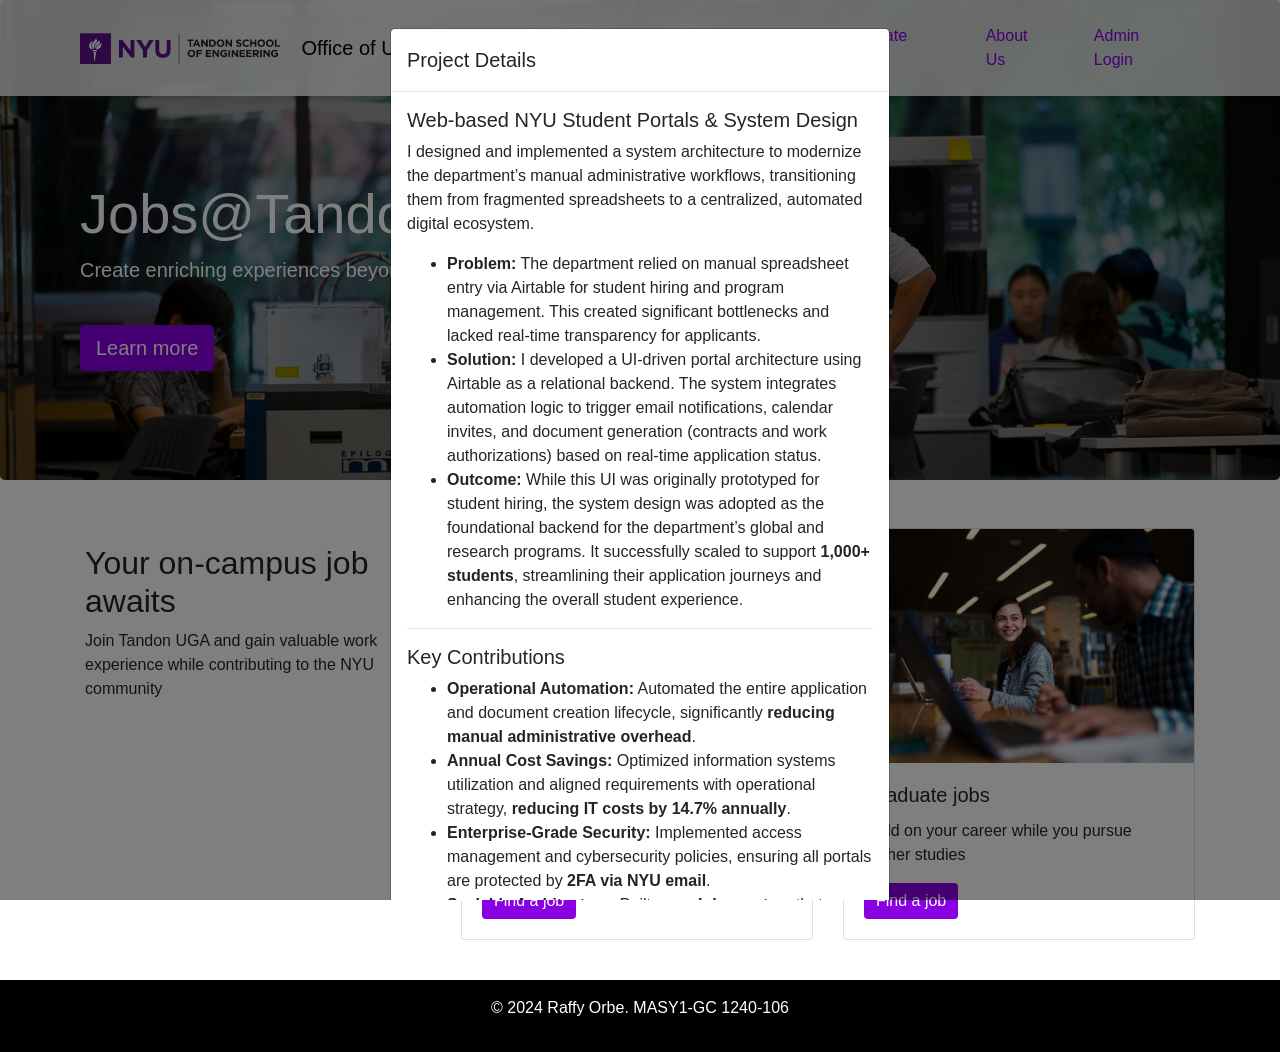
<file: index.html>
<!DOCTYPE html>
<html lang="en">
<head>
    <meta charset="UTF-8">
    <meta name="viewport" content="width=device-width, initial-scale=1.0">
    <title>Jobs@Tandon_UGA</title>

    <!-- Bootstrap CSS (via Content Delivery Network) -->
    <link href="https://stackpath.bootstrapcdn.com/bootstrap/4.5.2/css/bootstrap.min.css" rel="stylesheet">
    <link href="styles/styles.css" rel="stylesheet">

</head>
<body>

    <!-- Navbar -->
    <nav class="navbar navbar-expand-lg navbar-light fixed-top">
        <a class="navbar-brand" href="index.html">
            <img src="images/tandon_long_color.jpg" width="200" height="31" style="margin-right:16px" class="d-inline-block align-top" alt="">
             Office of Undergraduate Academics
        </a>
        <button class="navbar-toggler" type="button" data-toggle="collapse" data-target="#navbarNav" aria-controls="navbarNav" aria-expanded="false" aria-label="Toggle navigation">
            <span class="navbar-toggler-icon"></span>
        </button>
        <div class="collapse navbar-collapse" id="navbarNav">
            <ul class="navbar-nav ml-auto">
                <li class="nav-item">
                    <a class="nav-link" href="sites/undergraduatejobs.html">Undergraduate Jobs</a>
                </li>
                <li class="nav-item">
                    <a class="nav-link" href="sites/graduatejobs.html">Graduate Jobs</a>
                </li>
                <li class="nav-item">
                    <a class="nav-link" href="sites/aboutus.html">About Us</a>
                </li>
                <li class="nav-item">
                    <a class="nav-link" href="sites/adminlogin.html">Admin Login</a>
                </li>
            </ul>
        </div>
    </nav>

    <!-- Banner -->
    <div class="jumbotron text-left">
        <h1 class="display-4">Jobs@Tandon_UGA</h1>
        <p class="lead">Create enriching experiences beyond academics</p><br>
        <a class="btn btn-primary btn-lg" href="sites/aboutus.html" role="button">Learn more</a>
    </div>

    <!-- Main Content -->
    
    
    <div class="container">
        <div class="row">
            <div class="col">
                <h2 style="padding-top: 16px;">Your on-campus job awaits</h2>
                <p>Join Tandon UGA and gain valuable work experience while contributing to the NYU community</p>
            </div>
            <div class="col-md">
                <div class="card" style="width: 22rem;">
                    <img src="images/NYUBrand_Academics_05.jpg" class="card-img-top" alt="...">
                    <div class="card-body">
                        <h5 class="card-title">Undergraduate jobs</h5>
                        <p class="card-text">Start your career with NYU while you earn your degree</p>
                        <a href="sites/undergraduatejobs.html" class="btn btn-primary">Find a job</a>
                    </div>
                </div>
            </div>
            <div class="col-md">
                <div class="card" style="width: 22rem;">
                    <img src="images/NYUBrand_Academics_18.jpg" class="card-img-top" alt="...">
                    <div class="card-body">
                        <h5 class="card-title">Graduate jobs</h5>
                        <p class="card-text">Build on your career while you pursue further studies</p>
                        <a href="sites/graduatejobs.html" class="btn btn-primary">Find a job</a>
                    </div>
                </div>
            </div>
        </div>
    </div>

    <div class="modal fade" id="popupModal" data-bs-backdrop="static" tabindex="-1" aria-labelledby="exampleModalLabel" aria-hidden="true">
        <div class="modal-dialog">
        <div class="modal-content">
            <div class="modal-header">
            <h5 class="modal-title" id="exampleModalLabel">Project Details</h5>
            <!-- <button type="button" class="btn-close" data-bs-dismiss="modal" aria-label="Close"></button> -->
            </div>
            <div class="modal-body">
                <h5>Web-based NYU Student Portals &amp; System Design</h5>
                <p>I designed and implemented a system architecture to modernize the department’s manual administrative workflows, transitioning them from fragmented spreadsheets to a centralized, automated digital ecosystem.</p>
                <ul>
                    <li>
                    <strong>Problem:</strong> The department relied on manual spreadsheet entry via Airtable for student hiring and program management. This created significant bottlenecks and lacked real-time transparency for applicants.
                    </li>
                    <li>
                    <strong>Solution:</strong> I developed a UI-driven portal architecture using Airtable as a relational backend. The system integrates automation logic to trigger email notifications, calendar invites, and document generation (contracts and work authorizations) based on real-time application status.
                    </li>
                    <li>
                    <strong>Outcome:</strong> While this UI was originally prototyped for student hiring, the system design was adopted as the foundational backend for the department’s global and research programs. It successfully scaled to support <strong>1,000+ students</strong>, streamlining their application journeys and enhancing the overall student experience.
                    </li>
                </ul>
                <hr>
                <h5>Key Contributions</h5>
                <ul>
                    <li>
                    <strong>Operational Automation:</strong> Automated the entire application and document creation lifecycle, significantly <strong>reducing manual administrative overhead</strong>.
                    </li>
                    <li>
                    <strong>Annual Cost Savings:</strong> Optimized information systems utilization and aligned requirements with operational strategy, <strong>reducing IT costs by 14.7% annually</strong>.
                    </li>
                    <li>
                    <strong>Enterprise-Grade Security:</strong> Implemented access management and cybersecurity policies, ensuring all portals are protected by <strong>2FA via NYU email</strong>.
                    </li>
                    <li>
                    <strong>Scalable Architecture:</strong> Built a <strong>modular system</strong> that allowed the department to deploy unique portals across different programs while maintaining a unified, secure database structure.
                    </li>
                </ul>
                <hr>
                <h5>Portals</h5>
                <p><strong>Note</strong>: Log-in required. These are provided for reference only.</p>
                <ul>
                    <li><a href="https://web.miniextensions.com/GZf0FTc48rxagMMsc5XO" target="_blank">Tandon Global (Study Abroad Program)</a></li>
                    <li><a href="https://web.miniextensions.com/xerdmAL2D0ibD9FJW7u0" target="_blank">Tandon UGSRP (Summer Research Program)</a></li>
                    <li><a href="https://web.miniextensions.com/d8km1Aqewp7MQ9qe0tjt" target="_blank">Tandon Prehealth (Prehealth Track Program)</a></li>
                </ul>
            </div>
            <div class="modal-footer">
            <button type="button" class="btn btn-secondary" id="closePopup" data-bs-dismiss="modal">Close</button>
            </div>
        </div>
        </div>
    </div>

   

    <!-- Footer -->
    <footer class="footer">
        <p>&copy; 2024 Raffy Orbe. MASY1-GC 1240-106</p>
    </footer>

    <!-- Bootstrap JS and dependencies (via Content Delivery Network) -->
    <script src="https://code.jquery.com/jquery-3.5.1.slim.min.js"></script>
    <script src="https://cdn.jsdelivr.net/npm/@popperjs/core@2.9.2/dist/umd/popper.min.js"></script>
    <script src="https://stackpath.bootstrapcdn.com/bootstrap/4.5.2/js/bootstrap.min.js"></script>
    <script src="scripts/introduction.js"></script>
</body>
</html>
</file>
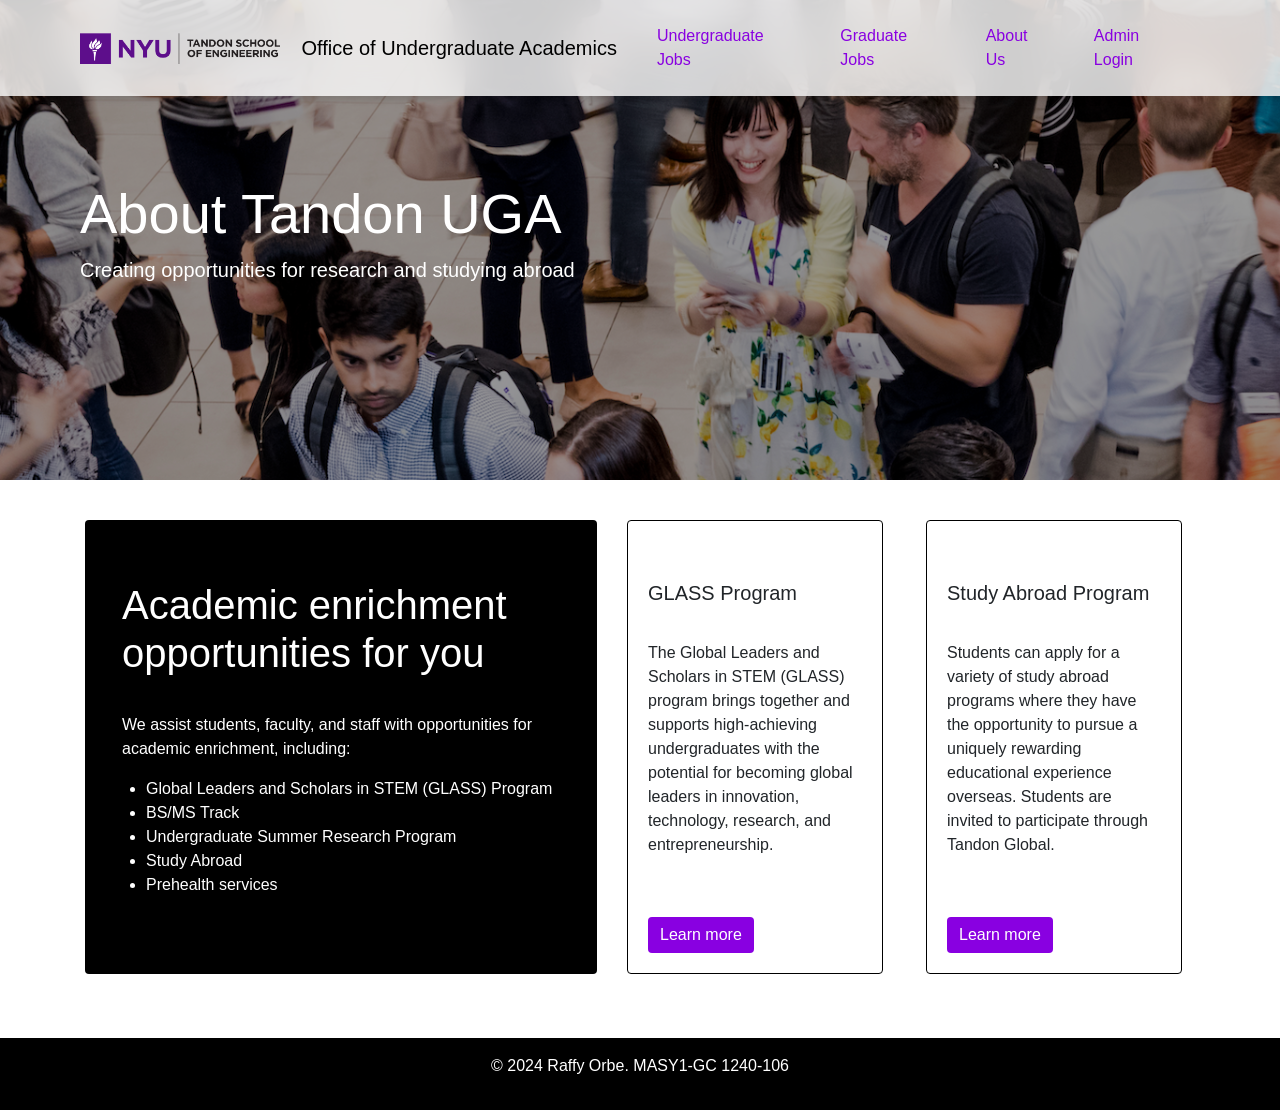
<file: sites/aboutus.html>
<!DOCTYPE html>
<html lang="en">
<head>
    <meta charset="UTF-8">
    <meta name="viewport" content="width=device-width, initial-scale=1.0">
    <title>About Us - Jobs@Tandon_UGA</title>

    <!-- Bootstrap CSS (via Content Delivery Network) -->
    <link href="https://stackpath.bootstrapcdn.com/bootstrap/4.5.2/css/bootstrap.min.css" rel="stylesheet">
    <link href="../styles/styles.css" rel="stylesheet">

</head>
<body>

    <!-- Navbar -->
    <nav class="navbar navbar-expand-lg navbar-light fixed-top">
        <a class="navbar-brand" href="../index.html">
            <img src="../images/tandon_long_color.jpg" width="200" height="31" style="margin-right:16px" class="d-inline-block align-top" alt="">
             Office of Undergraduate Academics
        </a>
        <button class="navbar-toggler" type="button" data-toggle="collapse" data-target="#navbarNav" aria-controls="navbarNav" aria-expanded="false" aria-label="Toggle navigation">
            <span class="navbar-toggler-icon"></span>
        </button>
        <div class="collapse navbar-collapse" id="navbarNav">
            <ul class="navbar-nav ml-auto">
                <li class="nav-item">
                    <a class="nav-link" href="../sites/undergraduatejobs.html">Undergraduate Jobs</a>
                </li>
                <li class="nav-item">
                    <a class="nav-link" href="../sites/graduatejobs.html">Graduate Jobs</a>
                </li>
                <li class="nav-item">
                    <a class="nav-link" href="../sites/aboutus.html">About Us</a>
                </li>
                <li class="nav-item">
                    <a class="nav-link" href="../sites/adminlogin.html">Admin Login</a>
                </li>
            </ul>
        </div>
    </nav>

    <!-- Banner -->
    <div class="jumbotronabout text-left">
        <h1 class="display-4">About Tandon UGA</h1>
        <p class="lead">Creating opportunities for research and studying abroad</p><br>
    </div>

    <!-- Main Content -->
    <div class="container my-4">
        <div class="row g-4">
            <div class="col">
                <div class="card" style="width: 32rem; background-color: black; color: white;">
                    <!-- <img src="../images/NYUBrand_Academics_05.jpg" class="card-img-top" alt="..."> -->
                    <div class="card-body">
                        <h1 class="card-title" style="padding-top: 40px; padding-left: 16px;">Academic enrichment opportunities for you</h1>
                        <p class="card-text" style="padding-top: 24px; padding-left: 16px;">We assist students, faculty, and staff with opportunities 
                            for academic enrichment, including: 
                            <ul style="padding-bottom: 40px;">
                                <li>Global Leaders and Scholars in STEM (GLASS) Program</li>
                                <li>BS/MS Track</li>
                                <li>Undergraduate Summer Research Program</li>
                                <li>Study Abroad</li>
                                <li>Prehealth services</li>
                            </ul> 
                        </p>
                        <!-- <a href="../sites/undergraduatejobs.html" class="btn btn-primary">Find a job</a> -->
                    </div>
                </div>
            </div>
            <div class="col">
                <div class="card" style="width: 16rem; border-color: black;">
                    <!-- <img src="../images/NYUBrand_Academics_18.jpg" class="card-img-top" alt="..."> -->
                    <div class="card-body">
                        <h5 class="card-title" style="padding-top: 40px;">GLASS Program</h5>
                        <p class="card-text" style="padding-top: 24px; padding-bottom: 44px;">
                            The Global Leaders and Scholars in STEM (GLASS) program brings together and supports 
                            high-achieving undergraduates with the potential for becoming global leaders in innovation, 
                            technology, research, and entrepreneurship.</p>
                        <a href="https://engineering.nyu.edu/academics/undergraduate/glass" class="btn btn-primary" target="_blank">Learn more</a> <!--External link-->
                    </div>
                </div>
            </div>
            <div class="col">
                <div class="card" style="width: 16rem; border-color: black;">
                    <!-- <img src="../images/NYUBrand_Academics_18.jpg" class="card-img-top" alt="..."> -->
                    <div class="card-body">
                        <h5 class="card-title" style="padding-top: 40px;">Study Abroad Program</h5>
                        <p class="card-text" style="padding-top: 24px; padding-bottom: 44px;">Students can apply for a variety of study abroad 
                            programs where they have the opportunity to pursue a uniquely rewarding educational experience 
                            overseas. Students are invited to participate through Tandon Global.</p>
                        <a href="https://engineering.nyu.edu/academics/undergraduate/study-abroad" class="btn btn-primary" target="_blank">Learn more</a> <!--External link-->
                    </div>
                </div>
            </div>
        </div>
    </div>
    
    

    <!-- Footer -->
    <footer class="footer">
        <p>&copy; 2024 Raffy Orbe. MASY1-GC 1240-106</p>
    </footer>

    <!-- Bootstrap JS and dependencies (via Content Delivery Network) -->
    <script src="https://code.jquery.com/jquery-3.5.1.slim.min.js"></script>
    <script src="https://cdn.jsdelivr.net/npm/@popperjs/core@2.9.2/dist/umd/popper.min.js"></script>
    <script src="https://stackpath.bootstrapcdn.com/bootstrap/4.5.2/js/bootstrap.min.js"></script>
</body>
</html>
</file>
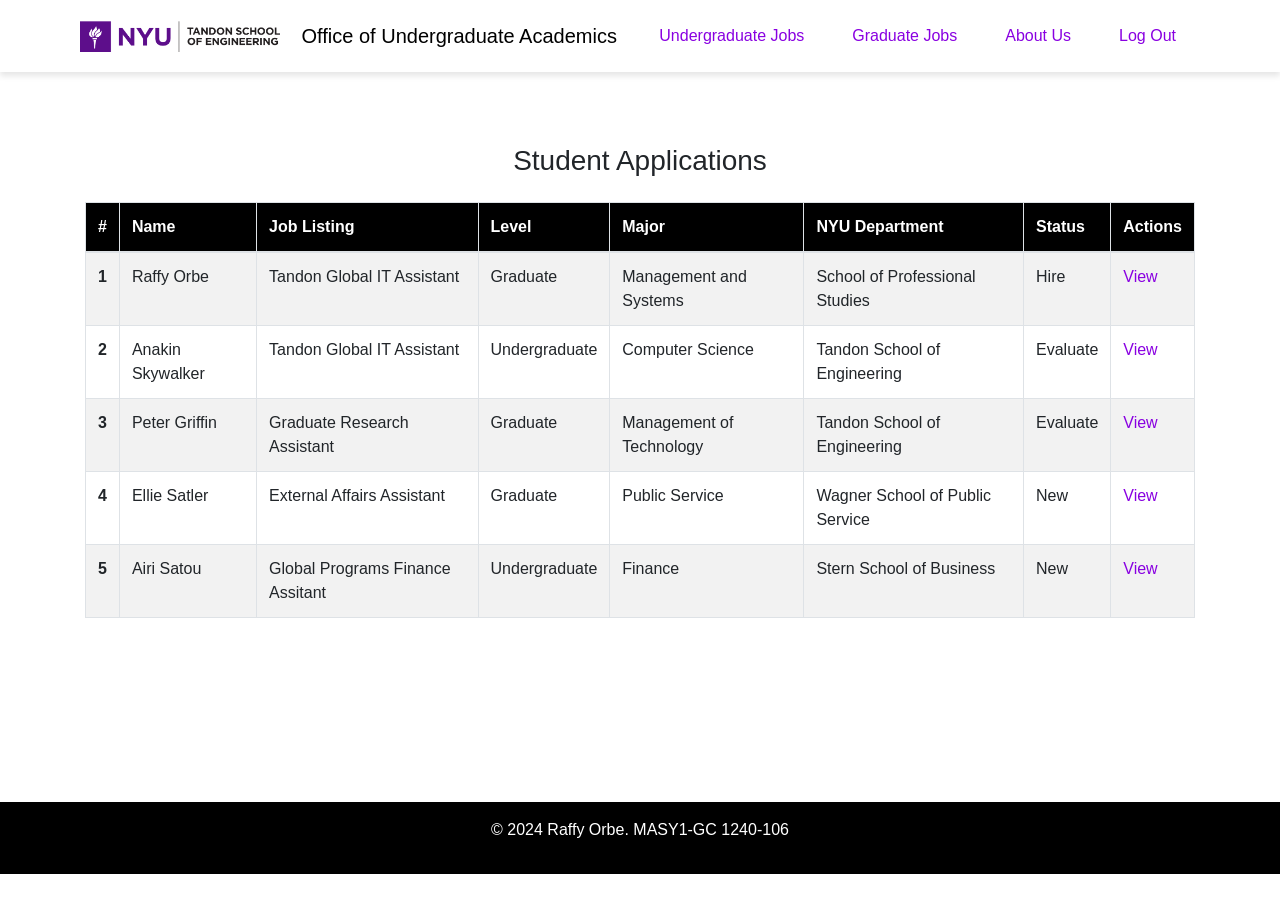
<file: sites/admin.html>
<!DOCTYPE html>
<html lang="en">
<head>
    <meta charset="UTF-8">
    <meta name="viewport" content="width=device-width, initial-scale=1.0">
    <title>Admin - Jobs@Tandon_UGA</title>

    <!-- Bootstrap CSS (via Content Delivery Network) -->
    <link href="https://stackpath.bootstrapcdn.com/bootstrap/4.5.2/css/bootstrap.min.css" rel="stylesheet">
    <link href="../styles/styles.css" rel="stylesheet">

</head>
<body>

    <!-- Navbar -->
    <nav class="navbar navbar-expand-lg navbar-light fixed-top">
        <a class="navbar-brand" href="../index.html">
            <img src="../images/tandon_long_color.jpg" width="200" height="31" style="margin-right:16px" class="d-inline-block align-top" alt="">
             Office of Undergraduate Academics
        </a>
        <button class="navbar-toggler" type="button" data-toggle="collapse" data-target="#navbarNav" aria-controls="navbarNav" aria-expanded="false" aria-label="Toggle navigation">
            <span class="navbar-toggler-icon"></span>
        </button>
        <div class="collapse navbar-collapse" id="navbarNav">
            <ul class="navbar-nav ml-auto">
                <li class="nav-item">
                    <a class="nav-link" href="../sites/undergraduatejobs.html">Undergraduate Jobs</a>
                </li>
                <li class="nav-item">
                    <a class="nav-link" href="../sites/graduatejobs.html">Graduate Jobs</a>
                </li>
                <li class="nav-item">
                    <a class="nav-link" href="../sites/aboutus.html">About Us</a>
                </li>
                <li class="nav-item">
                    <a class="nav-link" href="../sites/adminlogin.html">Log Out</a>
                </li>
            </ul>
        </div>
    </nav>
    
    <div class="container my-5">

    <h3 class="text-center mb-4" style="padding-top: 80px;">Student Applications</h3>
    
    <!-- Table Container -->
    <div class="table-responsive" style="padding-bottom: 80px;">
      <table class="table table-striped table-bordered">
        <thead class="tablehead">
          <tr>
            <th scope="col">#</th>
            <th scope="col">Name</th>
            <th scope="col">Job Listing</th>
            <th scope="col">Level</th>
            <th scope="col">Major</th>
            <th scope="col">NYU Department</th>
            <th scope="col">Status</th>
            <th scope="col">Actions</th>
          </tr>
        </thead>
        <tbody>
          <tr>
            <th scope="row">1</th>
            <td>Raffy Orbe</td>
            <td>Tandon Global IT Assistant</td>
            <td>Graduate</td>
            <td>Management and Systems</td>
            <td>School of Professional Studies</td>
            <td>Hire</td>
            <td style="color: #8900e1;">View</td>
          </tr>
          <tr>
            <th scope="row">2</th>
            <td>Anakin Skywalker</td>
            <td>Tandon Global IT Assistant</td>
            <td>Undergraduate</td>
            <td>Computer Science</td>
            <td>Tandon School of Engineering</td>
            <td>Evaluate</td>
            <td style="color: #8900e1;">View</td>
          </tr>
          <tr>
            <th scope="row">3</th>
            <td>Peter Griffin</td>
            <td>Graduate Research Assistant</td>
            <td>Graduate</td>
            <td>Management of Technology</td>
            <td>Tandon School of Engineering</td>
            <td>Evaluate</td>
            <td style="color: #8900e1;">View</td>
          </tr>
          <tr>
            <th scope="row">4</th>
            <td>Ellie Satler</td>
            <td>External Affairs Assistant</td>
            <td>Graduate</td>
            <td>Public Service</td>
            <td>Wagner School of Public Service</td>
            <td>New</td>
            <td style="color: #8900e1;">View</td>
          </tr>
          <tr>
            <th scope="row">5</th>
            <td>Airi Satou</td>
            <td>Global Programs Finance Assitant</td>
            <td>Undergraduate</td>
            <td>Finance</td>
            <td>Stern School of Business</td>
            <td>New</td>
            <td style="color: #8900e1;">View</td>
          </tr>
        </tbody>
      </table>
    </div>
  </div>

    <!-- Footer -->
     <footer class="footer">
        <p>&copy; 2024 Raffy Orbe. MASY1-GC 1240-106</p>
    </footer>

    <!-- Bootstrap JS and dependencies (via Content Delivery Network) -->
    <script src="https://code.jquery.com/jquery-3.5.1.slim.min.js"></script>
    <script src="https://cdn.jsdelivr.net/npm/@popperjs/core@2.9.2/dist/umd/popper.min.js"></script>
    <script src="https://cdn.jsdelivr.net/npm/bootstrap@5.3.0/dist/js/bootstrap.bundle.min.js"></script>
    <script src="https://stackpath.bootstrapcdn.com/bootstrap/4.5.2/js/bootstrap.min.js"></script>
</body>
</html>
</file>
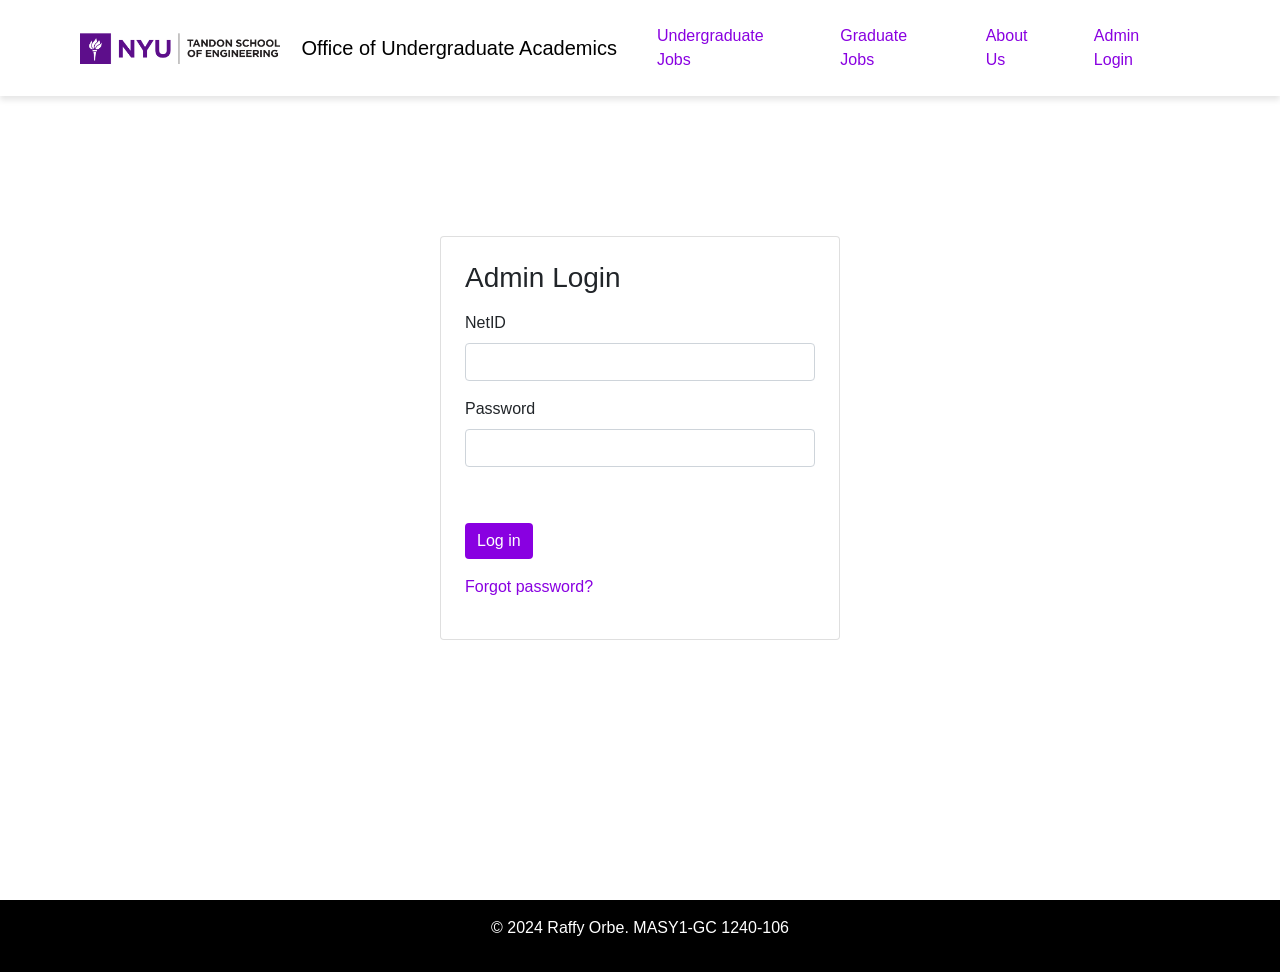
<file: sites/adminlogin.html>
<!DOCTYPE html>
<html lang="en">
<head>
    <meta charset="UTF-8">
    <meta name="viewport" content="width=device-width, initial-scale=1.0">
    <title>Admin Login - Jobs@Tandon_UGA</title>

    <!-- Bootstrap CSS (via Content Delivery Network) -->
    <link href="https://stackpath.bootstrapcdn.com/bootstrap/4.5.2/css/bootstrap.min.css" rel="stylesheet">
    <link href="../styles/styles.css" rel="stylesheet">

</head>
<body>

    <!-- Navbar -->
    <nav class="navbar navbar-expand-lg navbar-light fixed-top">
        <a class="navbar-brand" href="../index.html">
            <img src="../images/tandon_long_color.jpg" width="200" height="31" style="margin-right:16px" class="d-inline-block align-top" alt="">
             Office of Undergraduate Academics
        </a>
        <button class="navbar-toggler" type="button" data-toggle="collapse" data-target="#navbarNav" aria-controls="navbarNav" aria-expanded="false" aria-label="Toggle navigation">
            <span class="navbar-toggler-icon"></span>
        </button>
        <div class="collapse navbar-collapse" id="navbarNav">
            <ul class="navbar-nav ml-auto">
                <li class="nav-item">
                    <a class="nav-link" href="../sites/undergraduatejobs.html">Undergraduate Jobs</a>
                </li>
                <li class="nav-item">
                    <a class="nav-link" href="../sites/graduatejobs.html">Graduate Jobs</a>
                </li>
                <li class="nav-item">
                    <a class="nav-link" href="../sites/aboutus.html">About Us</a>
                </li>
                <li class="nav-item">
                    <a class="nav-link" href="../sites/adminlogin.html">Admin Login</a>
                </li>
            </ul>
        </div>
    </nav>

    <!-- Login Form -->
    <div class="container d-flex align-items-center justify-content-center min-vh-100">
        <div class="card p-4" style="width: 100%; max-width: 400px;">
          <h3 class="text-left mb-3">Admin Login</h3>
          <form id="loginForm">
            <div class="mb-3">
              <label for="netid" class="form-label">NetID</label>
              <input type="text" class="form-control" id="netid" required>
            </div>
            <div class="mb-3">
              <label for="password" class="form-label">Password</label>
              <input type="password" class="form-control" id="password" required>
            </div>
            <div class="alert mt-3 d-none" id="errorAlert" role="alert" style="padding: 0; color: red;">
                Invalid NetID or password
              </div>
            <div class="alert mt-3 d-none" id="successAlert" role="alert" style="padding: 0; color: green;">
            Logging in...
            </div>
            <div class="d-grid" style="padding-top: 40px;">
              <button type="submit" class="btn btn-primary">Log in</button>
            </div>
          </form>
          <p class="text-left mt-3">
            <a href="#" data-bs-toggle="modal" data-bs-target="#popupModal">Forgot password?</a>
          </p>
        </div>
      </div>
      
    <!-- Forgot Password Modal -->
    <div class="modal fade" id="popupModal" tabindex="-1" aria-labelledby="exampleModalLabel" aria-hidden="true">
        <div class="modal-dialog">
        <div class="modal-content">
            <div class="modal-header">
            <h5 class="modal-title" id="exampleModalLabel">Forgot password?</h5>
            <!-- <button type="button" class="btn-close" data-bs-dismiss="modal" aria-label="Close"></button> -->
            </div>
            <div class="modal-body">
            For the purpose of this project, your NetID is <span class="bold-text">admin</span> and your password is <span class="bold-text">default</span>.
            </div>
            <div class="modal-footer">
            <button type="button" class="btn btn-secondary" data-bs-dismiss="modal">Close</button>
            </div>
        </div>
        </div>
    </div>

    <!-- Login Validation -->
    <script src="../scripts/loginvalidation.js"></script>

    <!-- Forgot Password Popup -->
    <script src="../scripts/passwordpopup.js"></script>

    <!-- Footer -->
    <footer class="footer">
        <p>&copy; 2024 Raffy Orbe. MASY1-GC 1240-106</p>
    </footer>

    <!-- Bootstrap JS and dependencies (via Content Delivery Network) -->
    <script src="https://code.jquery.com/jquery-3.5.1.slim.min.js"></script>
    <script src="https://cdn.jsdelivr.net/npm/@popperjs/core@2.9.2/dist/umd/popper.min.js"></script>
    <script src="https://cdn.jsdelivr.net/npm/bootstrap@5.3.0/dist/js/bootstrap.bundle.min.js"></script>
    <script src="https://stackpath.bootstrapcdn.com/bootstrap/4.5.2/js/bootstrap.min.js"></script>
</body>
</html>
</file>
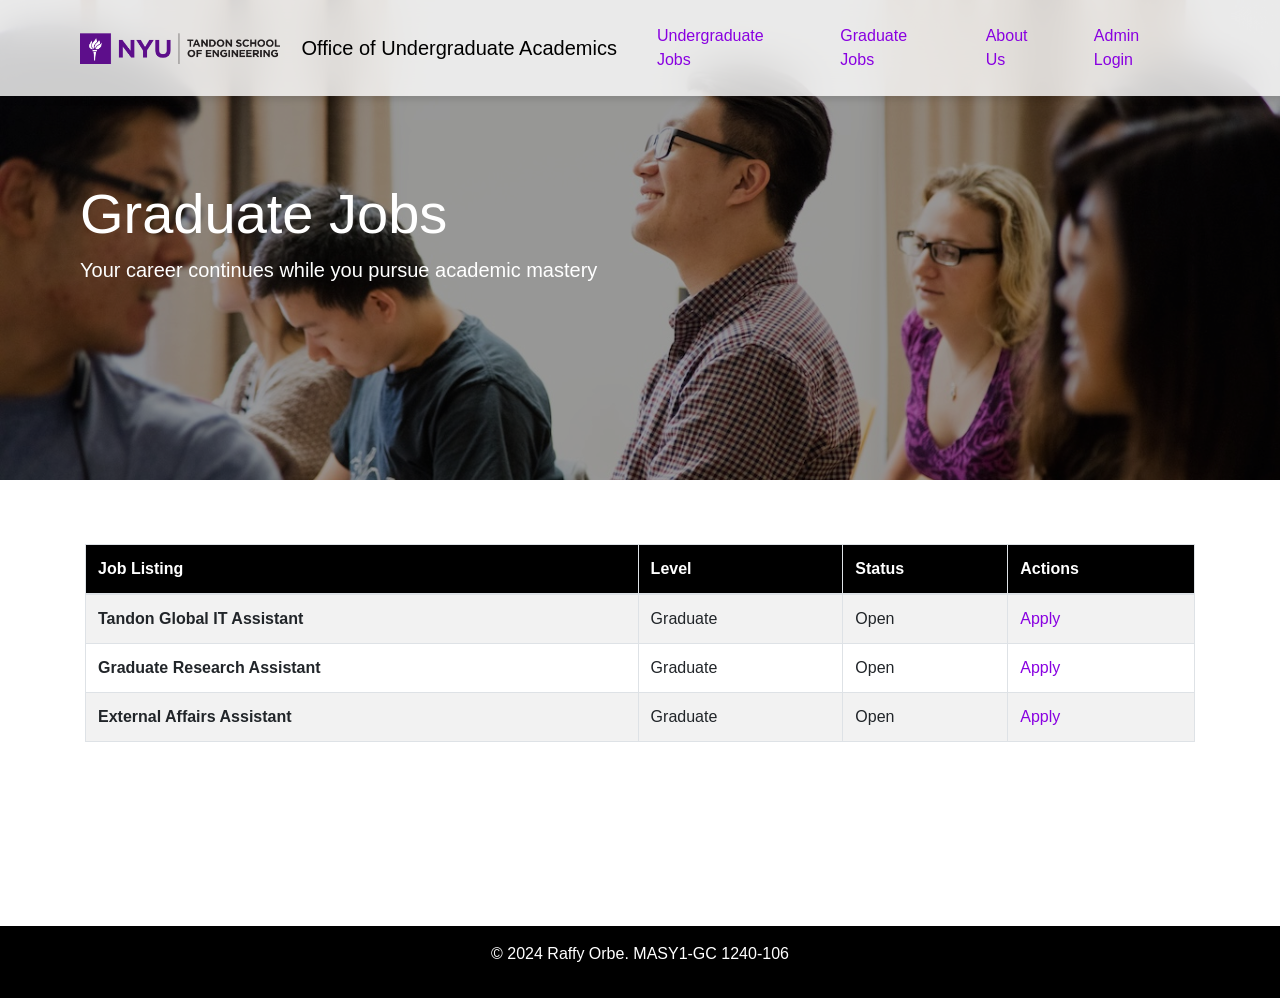
<file: sites/graduatejobs.html>
<!DOCTYPE html>
<html lang="en">
<head>
    <meta charset="UTF-8">
    <meta name="viewport" content="width=device-width, initial-scale=1.0">
    <title>Graduate Jobs - Jobs@Tandon_UGA</title>

    <!-- Bootstrap CSS (via Content Delivery Network) -->
    <link href="https://stackpath.bootstrapcdn.com/bootstrap/4.5.2/css/bootstrap.min.css" rel="stylesheet">
    <link href="../styles/styles.css" rel="stylesheet">

</head>
<body>

    <!-- Navbar -->
    <nav class="navbar navbar-expand-lg navbar-light fixed-top">
        <a class="navbar-brand" href="../index.html">
            <img src="../images/tandon_long_color.jpg" width="200" height="31" style="margin-right:16px" class="d-inline-block align-top" alt="">
             Office of Undergraduate Academics
        </a>
        <button class="navbar-toggler" type="button" data-toggle="collapse" data-target="#navbarNav" aria-controls="navbarNav" aria-expanded="false" aria-label="Toggle navigation">
            <span class="navbar-toggler-icon"></span>
        </button>
        <div class="collapse navbar-collapse" id="navbarNav">
            <ul class="navbar-nav ml-auto">
                <li class="nav-item">
                    <a class="nav-link" href="../sites/undergraduatejobs.html">Undergraduate Jobs</a>
                </li>
                <li class="nav-item">
                    <a class="nav-link" href="../sites/graduatejobs.html">Graduate Jobs</a>
                </li>
                <li class="nav-item">
                    <a class="nav-link" href="../sites/aboutus.html">About Us</a>
                </li>
                <li class="nav-item">
                    <a class="nav-link" href="../sites/adminlogin.html">Admin Login</a>
                </li>
            </ul>
        </div>
    </nav>

    <!-- Banner -->
    <div class="jumbotronga text-left">
        <h1 class="display-4">Graduate Jobs</h1>
        <p class="lead">Your career continues while you pursue academic mastery</p><br>
    </div>

    <!-- Main Content -->
    <div class="container my-5">
    
        <!-- Table Container -->
        <div class="table-responsive" style="padding-bottom: 80px;">
        <table class="table table-striped table-bordered">
            <thead class="tablehead">
            <tr>
                <th scope="col">Job Listing</th>
                <th scope="col">Level</th>
                <th scope="col">Status</th>
                <th scope="col">Actions</th>
            </tr>
            </thead>
            <tbody>
            <tr>
                <th scope="row">Tandon Global IT Assistant</th>
                <td>Graduate</td>
                <td>Open</td>
                <td style="color: #8900e1;">Apply</td>
            </tr>
            <tr>
                <th scope="row">Graduate Research Assistant</th>
                <td>Graduate</td>
                <td>Open</td>
                <td style="color: #8900e1;">Apply</td>
            </tr>
            <tr>
                <th scope="row">External Affairs Assistant</th>
                <td>Graduate</td>
                <td>Open</td>
                <td style="color: #8900e1;">Apply</td>
            </tr>
            </tbody>
        </table>
        </div>
    </div>
    
    

    <!-- Footer -->
    <footer class="footer">
        <p>&copy; 2024 Raffy Orbe. MASY1-GC 1240-106</p>
    </footer>

    <!-- Bootstrap JS and dependencies (via Content Delivery Network) -->
    <script src="https://code.jquery.com/jquery-3.5.1.slim.min.js"></script>
    <script src="https://cdn.jsdelivr.net/npm/@popperjs/core@2.9.2/dist/umd/popper.min.js"></script>
    <script src="https://stackpath.bootstrapcdn.com/bootstrap/4.5.2/js/bootstrap.min.js"></script>
</body>
</html>
</file>
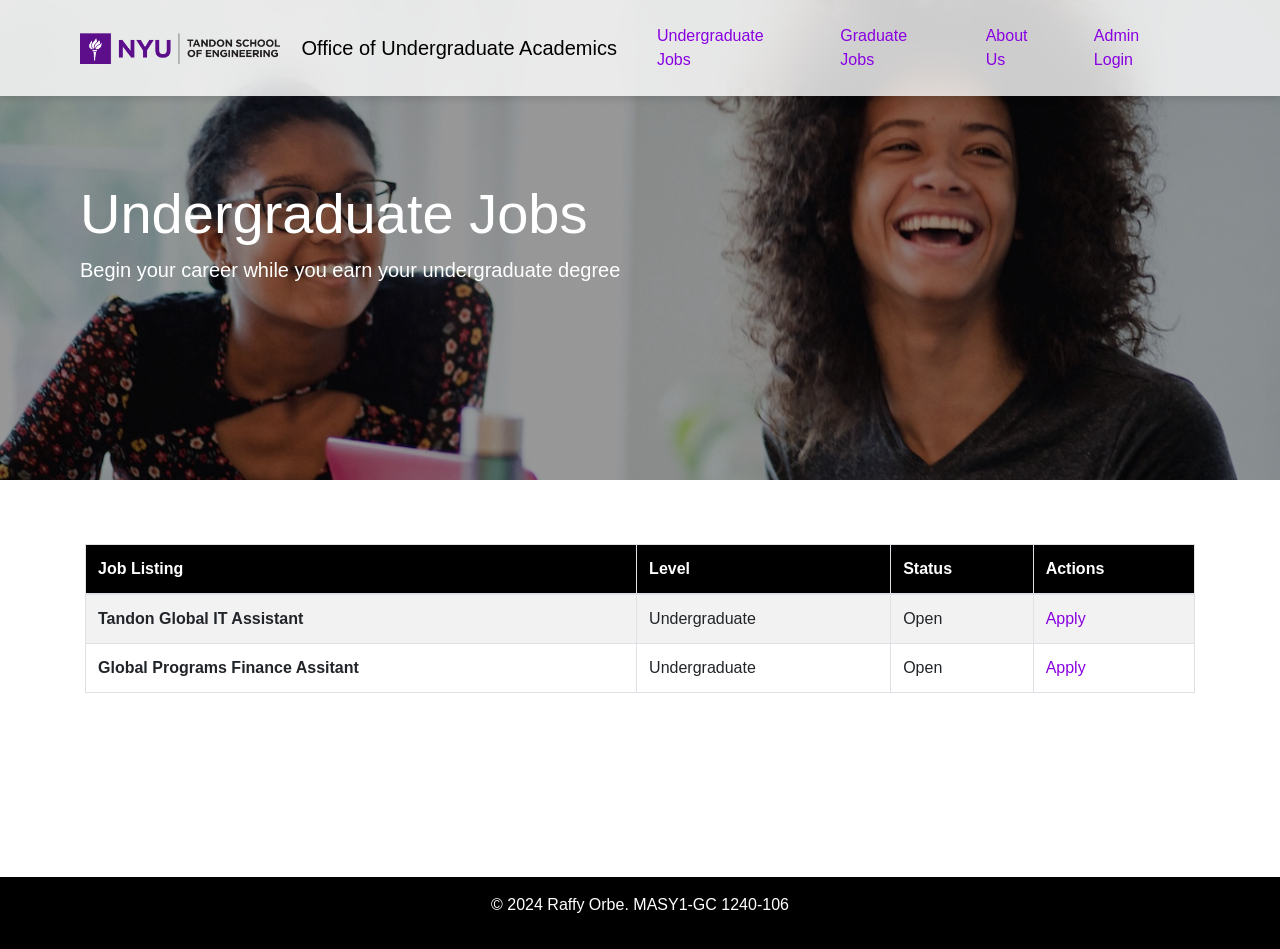
<file: sites/undergraduatejobs.html>
<!DOCTYPE html>
<html lang="en">
<head>
    <meta charset="UTF-8">
    <meta name="viewport" content="width=device-width, initial-scale=1.0">
    <title>Undergraduate Jobs - Jobs@Tandon_UGA</title>

    <!-- Bootstrap CSS (via Content Delivery Network) -->
    <link href="https://stackpath.bootstrapcdn.com/bootstrap/4.5.2/css/bootstrap.min.css" rel="stylesheet">
    <link href="../styles/styles.css" rel="stylesheet">

</head>
<body>

    <!-- Navbar -->
    <nav class="navbar navbar-expand-lg navbar-light fixed-top">
        <a class="navbar-brand" href="../index.html">
            <img src="../images/tandon_long_color.jpg" width="200" height="31" style="margin-right:16px" class="d-inline-block align-top" alt="">
             Office of Undergraduate Academics
        </a>
        <button class="navbar-toggler" type="button" data-toggle="collapse" data-target="#navbarNav" aria-controls="navbarNav" aria-expanded="false" aria-label="Toggle navigation">
            <span class="navbar-toggler-icon"></span>
        </button>
        <div class="collapse navbar-collapse" id="navbarNav">
            <ul class="navbar-nav ml-auto">
                <li class="nav-item">
                    <a class="nav-link" href="../sites/undergraduatejobs.html">Undergraduate Jobs</a>
                </li>
                <li class="nav-item">
                    <a class="nav-link" href="../sites/graduatejobs.html">Graduate Jobs</a>
                </li>
                <li class="nav-item">
                    <a class="nav-link" href="../sites/aboutus.html">About Us</a>
                </li>
                <li class="nav-item">
                    <a class="nav-link" href="../sites/adminlogin.html">Admin Login</a>
                </li>
            </ul>
        </div>
    </nav>

    <!-- Banner -->
    <div class="jumbotronug text-left">
        <h1 class="display-4">Undergraduate Jobs</h1>
        <p class="lead">Begin your career while you earn your undergraduate degree</p><br>
    </div>

    <div class="container my-5">
    
        <!-- Table Container -->
        <div class="table-responsive" style="padding-bottom: 80px;">
        <table class="table table-striped table-bordered">
            <thead class="tablehead">
            <tr>
                <th scope="col">Job Listing</th>
                <th scope="col">Level</th>
                <th scope="col">Status</th>
                <th scope="col">Actions</th>
            </tr>
            </thead>
            <tbody>
            <tr>
                <th scope="row">Tandon Global IT Assistant</th>
                <td>Undergraduate</td>
                <td>Open</td>
                <td style="color: #8900e1;">Apply</td>
            </tr>
            <tr>
                <th scope="row">Global Programs Finance Assitant</th>
                <td>Undergraduate</td>
                <td>Open</td>
                <td style="color: #8900e1;">Apply</td>
            </tr>
            </tbody>
        </table>
        </div>
    </div>

    <!-- Footer -->
    <footer class="footer">
        <p>&copy; 2024 Raffy Orbe. MASY1-GC 1240-106</p>
    </footer>

    <!-- Bootstrap JS and dependencies (via Content Delivery Network) -->
    <script src="https://code.jquery.com/jquery-3.5.1.slim.min.js"></script>
    <script src="https://cdn.jsdelivr.net/npm/@popperjs/core@2.9.2/dist/umd/popper.min.js"></script>
    <script src="https://stackpath.bootstrapcdn.com/bootstrap/4.5.2/js/bootstrap.min.js"></script>
</body>
</html>
</file>
<file: styles/styles.css>
/*NYU Index Styles*/
.navbar {
    background-color: rgb(255, 255, 255, 0.8);
    backdrop-filter: blur(20px);
    box-shadow: 0 4px 6px rgba(0, 0, 0, 0.1); /* Drop Shadow */
    padding-left: 80px;
    padding-right: 80px;
    padding-top: 0;
    padding-bottom: 0;
}
.navbar .navbar-brand {
    color: black; /* Brand text color */
}
.navbar-nav .nav-item {
    display: flex;
    align-items: center;  
}
.navbar-nav .nav-item .nav-link {
    color: #8900e1; /* Link color */
    padding: 24px 24px;
    transition: background-color 0.3s ease;
}
.navbar-nav .nav-item:hover .nav-link {
    background-color: #57068c;  /* Nav item hover color */
    color: white;
    height: 100%;
}
.jumbotron {
    color: #ffffff;
    background-image: url(../images/17-0097_NYU_487-1-scaled.jpg);
    background-color: rgba(0, 0, 0, 0.4);
    background-blend-mode: overlay;
    background-size: cover;
    height: 480px;
    width: 100%;
    padding-top: 180px;
    padding-right: 80px;
    padding-bottom: 100px;
    padding-left: 80px;
}
.jumbotronabout {
    color: #ffffff;
    background-image: url(../images/NYUBrand_aboutus.jpg);
    background-color: rgba(0, 0, 0, 0.4);
    background-blend-mode: overlay;
    background-size: cover;
    height: 480px;
    width: 100%;
    padding-top: 180px;
    padding-right: 80px;
    padding-bottom: 100px;
    padding-left: 80px;
}
.jumbotronug {
    color: #ffffff;
    background-image: url(../images/NYUBrand_Academics_22.jpg);
    background-color: rgba(0, 0, 0, 0.4);
    background-blend-mode: overlay;
    background-size: cover;
    height: 480px;
    width: 100%;
    padding-top: 180px;
    padding-right: 80px;
    padding-bottom: 100px;
    padding-left: 80px;
}
.jumbotronga {
    color: #ffffff;
    background-image: url(../images/NYUBrand_Academics_03.jpg);
    background-color: rgba(0, 0, 0, 0.4);
    background-blend-mode: overlay;
    background-size: cover;
    height: 480px;
    width: 100%;
    padding-top: 180px;
    padding-right: 80px;
    padding-bottom: 100px;
    padding-left: 80px;
}
.btn {
    background-color: rgb(137, 0, 225) !important; /* Button color */
    border: 0px;
}
.btn:hover {
    background-color: #57068c !important; /* Button Hover color */
    border: 0px;
}
/* h2 {
    color: #57068c;
}
h3 {
    color: #57068c;
} */
.bold-text {
    font-weight: bold;
}
a{
    color: #8900e1;
}
a:hover{
    color: #57068c;
}
.tablehead{
    background-color: #000000;
    color: #ffffff;
}
.container{
    padding-top: 16px !important;
    padding-bottom: 40px !important;
}
/* .col{
   
    padding-right: 100px !important;
} */
.footer{
    color: #ffffff;
    background-color: black;
    text-align: center;
    padding: 16px 0;
}
</file>
